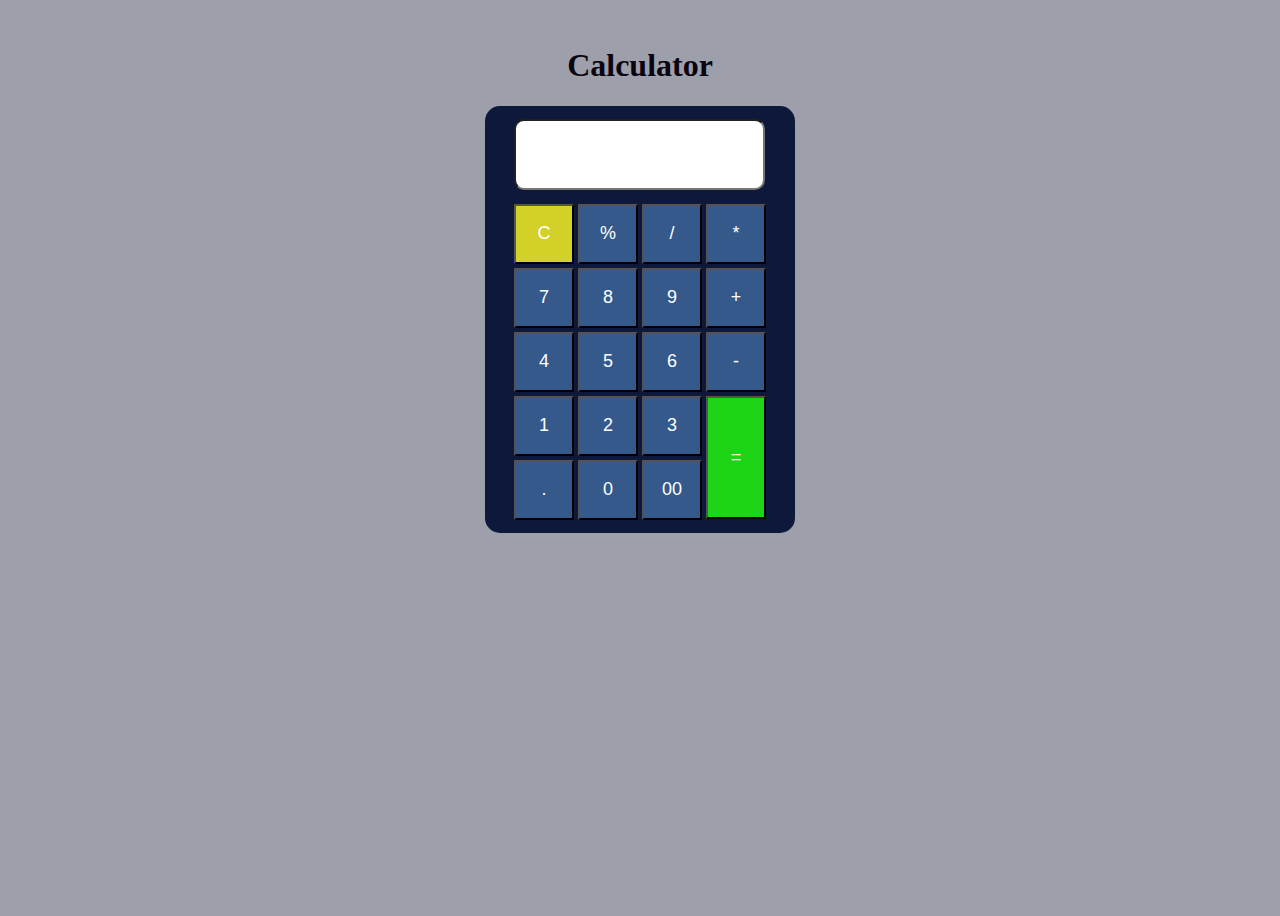
<file: Level-2 Task 1/index.html>
<!DOCTYPE html>
<html lang="en">

<head>
    <meta charset="UTF-8">
    <meta http-equiv="X-UA-Compatible" content="IE=edge">
    <meta name="viewport" content="width=device-width, initial-scale=1.0">
    <title>Calculator</title>

    <!-- styling codes -->
    <style>
        body {
            background-color: rgb(157, 160, 170);
            min-height: 100vh;
        }

        td {
            
            justify-content: center;
            align-items: center;
        }

        .btn {
            height: 60px;
            width: 60px;
        }

        input {
            
            font-size: large;
            margin: auto;
            align-self: center;
            text-align: center;
            color: white;
            background-color: rgb(52, 89, 138);
        }

        input:hover {
            background-color: rgb(206, 108, 124);
        }

        input:active {
            background-color: rgb(206, 108, 124);
        }

        #text {
           
            width: 243px;
            height: 65px;
            text-align: right;
            background-color: white;
            color: black;

            font-size: 35px;
            border-radius: 10px;
            margin-bottom: 10px;
        }

        #equal {
            height: 123px;
            background-color: rgb(29, 212, 22);
        }

        #clr {
            background-color: rgb(211, 208, 40);
        }

        .container {
            background-color: rgb(14, 24, 58);
            padding: 10px 0px;
            width: 310px;
            border-radius: 15px;
        }
    </style>

    <!-- JS code -->
    <script>
        function dis(x) {
            document.getElementById('text').value += x;
        }
        function solve() {
            var p = document.getElementById('text').value;
            var q = eval(p);
            document.getElementById('text').value = q;
        }
        function clr() {
            document.getElementById('text').value = "";
        }
    </script>

</head>

<body>
    <center>
        <br>
        <h1 style="color: rgb(11, 4, 15);"> Calculator</h1>
        <div class="container">
            <table>
                <tr>
                    <td colspan="4"><input type="text" name="" value="" id='text'></td>
                </tr>
                <tr>
                    <td><input type="button" value="C" onclick="clr()" class="btn" id="clr" /> </td>
                    <td><input type="button" value="%" onclick="dis('%')" class="btn" /> </td>
                    <td><input type="button" value="/" onclick="dis('/')" class="btn" /> </td>

                    <td><input type="button" value="*" onclick="dis('*')" class="btn" /> </td>
                </tr>
                <tr>
                    <td><input type="button" value="7" onclick="dis('7')" class="btn" /> </td>
                    <td><input type="button" value="8" onclick="dis('8')" class="btn" /> </td>
                    <td><input type="button" value="9" onclick="dis('9')" class="btn" /> </td>
                    <td><input type="button" value="+" onclick="dis('+')" class="btn" /> </td>
                </tr>
                <tr>
                    <td><input type="button" value="4" onclick="dis('4')" class="btn" /> </td>
                    <td><input type="button" value="5" onclick="dis('5')" class="btn" /> </td>
                    <td><input type="button" value="6" onclick="dis('6')" class="btn" /> </td>
                    <td><input type="button" value="-" onclick="dis('-')" class="btn" /> </td>
                </tr>
                <tr>
                    <td><input type="button" value="1" onclick="dis('1')" class="btn" /> </td>
                    <td><input type="button" value="2" onclick="dis('2')" class="btn" /> </td>
                    <td><input type="button" value="3" onclick="dis('3')" class="btn" /> </td>
                    <td rowspan="2"><input type="button" value="=" onclick="solve()" class="btn" id="equal" /> </td>
                </tr>
                <tr>
                    <td><input type="button" value="." onclick="dis('.')" class="btn" /> </td>
                    <td><input type="button" value="0" onclick="dis('0')" class="btn" /> </td>
                    <td><input type="button" value="00" onclick="dis('00')" class="btn" /> </td>
                </tr>
            </table>
        </div>
    </center>
</body>

</html>
</file>
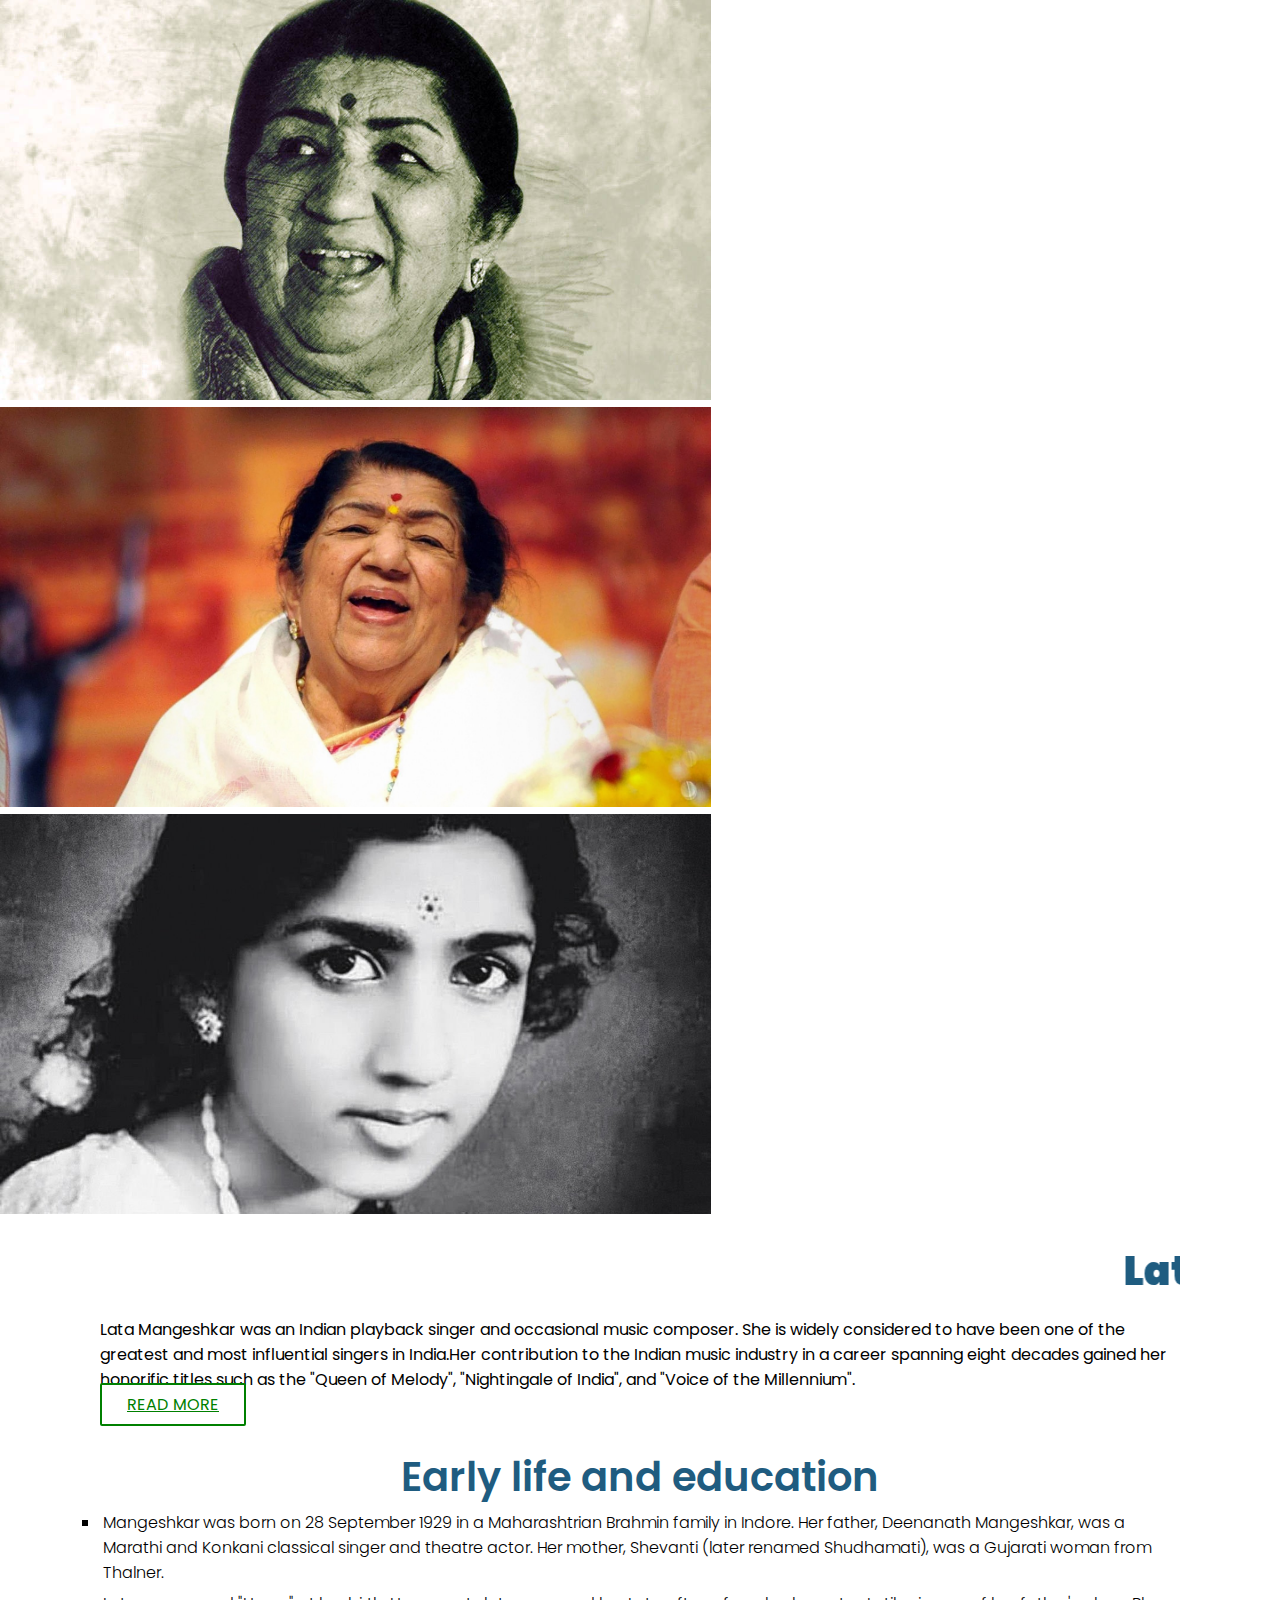
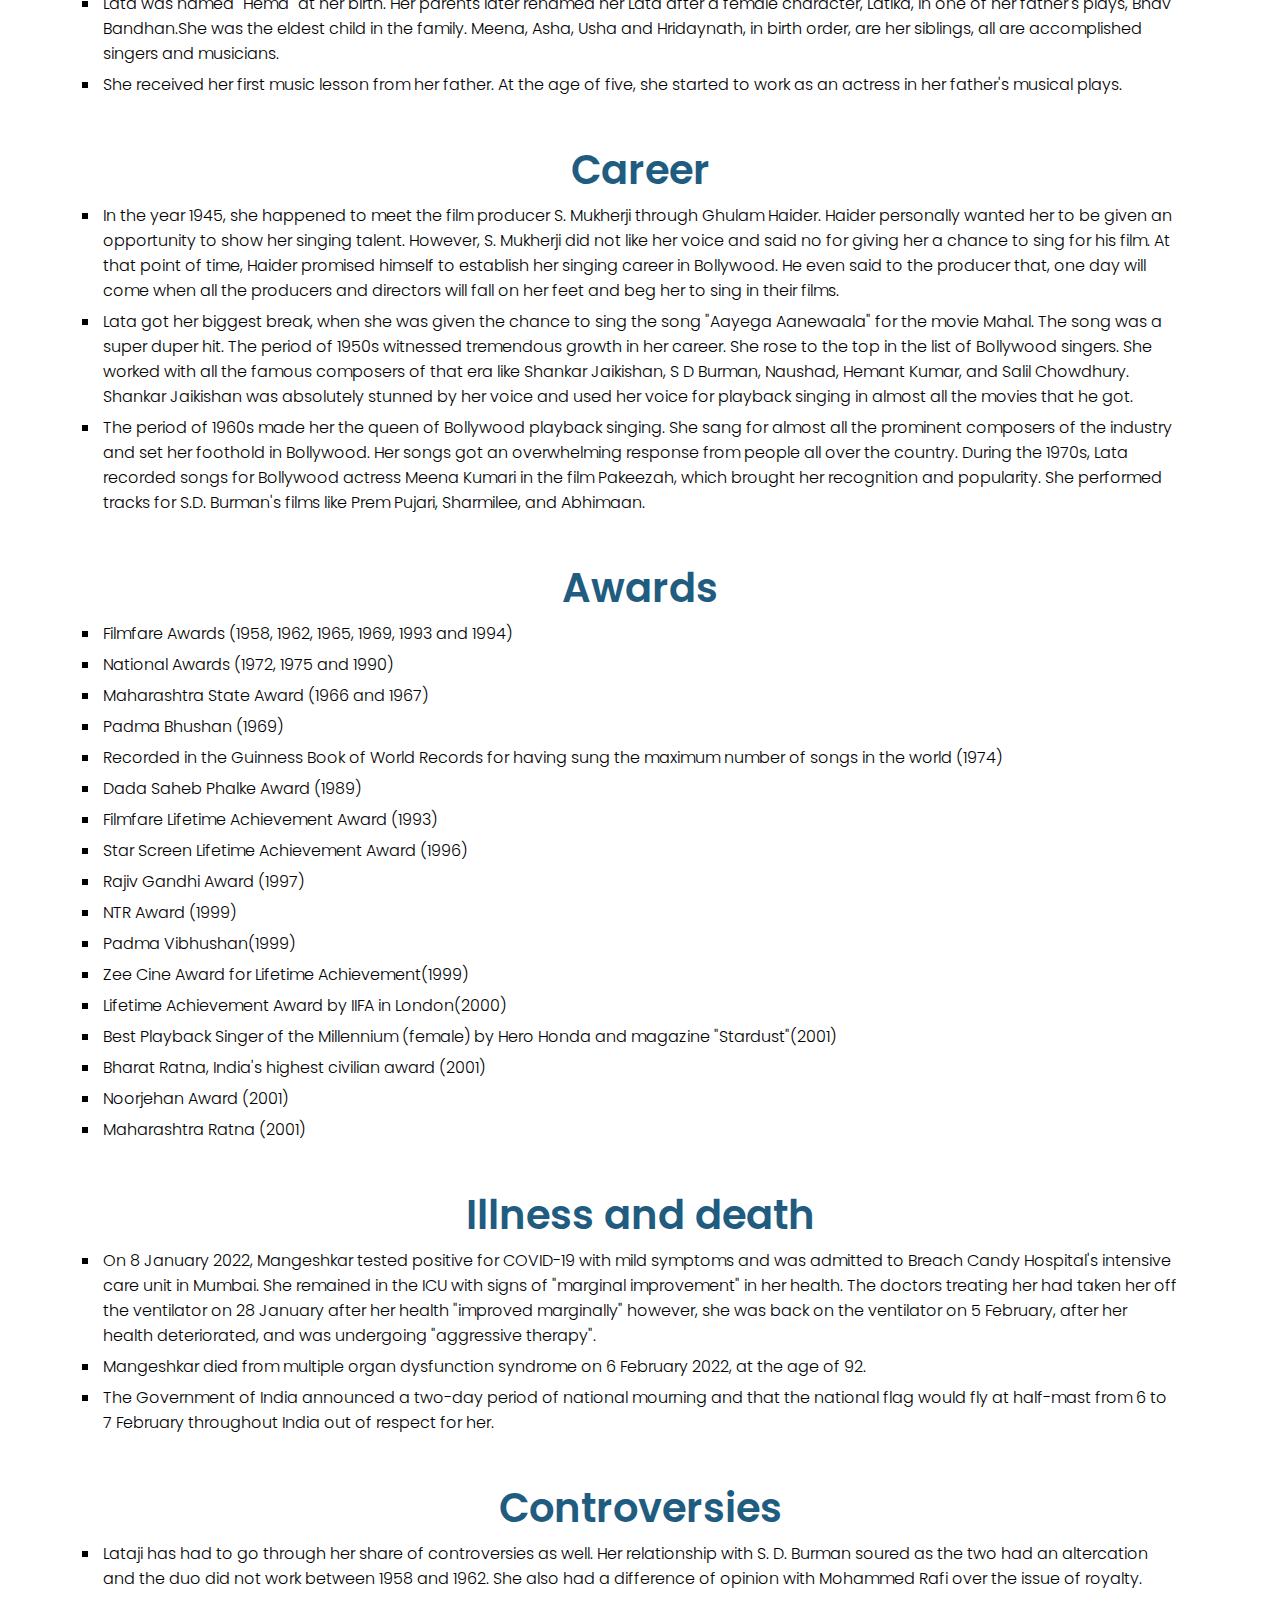
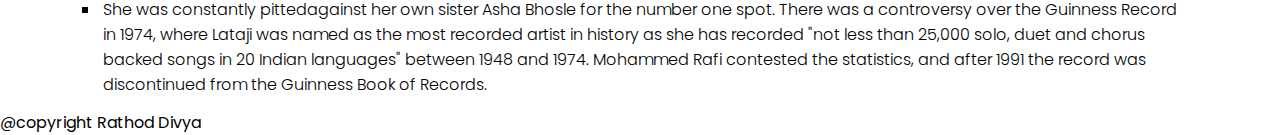
<file: Level-2 Task 2/index.html>
<!doctype html>
<html lang="en">

<head>
    <meta charset="utf-8">
    <meta name="viewport" content="width=device-width, initial-scale=1">
    <title>Lata Mangeshkar</title>
    <link rel="stylesheet" href="style.css">
    <link href=" https://cdn.jsdelivr.net/npm/bootstrap@5.2.0-beta1/dist/css/bootstrap.min.css">
    <script src="https://cdn.jsdelivr.net/npm/bootstrap@5.2.0-beta1/dist/js/bootstrap.bundle.min.js"></script>
    <script src="https://cdn.jsdelivr.net/npm/@popperjs/core@2.11.5/dist/umd/popper.min.js"
        integrity="sha384-Xe+8cL9oJa6tN/veChSP7q+mnSPaj5Bcu9mPX5F5xIGE0DVittaqT5lorf0EI7Vk"
        crossorigin="anonymous"></script>
    <script src="https://cdn.jsdelivr.net/npm/bootstrap@5.2.0-beta1/dist/js/bootstrap.min.js"
        integrity="sha384-kjU+l4N0Yf4ZOJErLsIcvOU2qSb74wXpOhqTvwVx3OElZRweTnQ6d31fXEoRD1Jy"
        crossorigin="anonymous"></script>
    <link href="https://cdn.jsdelivr.net/npm/bootstrap@5.2.0-beta1/dist/css/bootstrap.min.css" rel="stylesheet"
        integrity="sha384-0evHe/X+R7YkIZDRvuzKMRqM+OrBnVFBL6DOitfPri4tjfHxaWutUpFmBp4vmVor" crossorigin="anonymous">
</head>

<body>

    <div id="carouselExampleSlidesOnly" class="carousel slide" data-bs-ride="carousel">
        <div class="carousel-inner">
            <div class="carousel-item active">
                <img src="lata2.jpg" class="d-block w-100" alt="..." height="400px">
            </div>
            <div class="carousel-item">
                <img src="lata1.jpg" class="d-block w-100" alt="..." height="400px">
            </div>
            <div class="carousel-item">
                <img src="lata3.jpg" class="d-block w-100" alt="..." height="400px">
            </div>
        </div>
    </div>

    <section id="heading">
        <p class="title text-center">
            <marquee direction="left">
                <strong>Lata Mangeshkar : Nightingale of India </strong>
            </marquee>
        </p>
        <p> Lata Mangeshkar was an Indian playback singer and occasional music composer. She is widely
            considered to have been one of the greatest and most influential singers in India.Her
            contribution to the Indian music industry in a career spanning eight decades gained her honorific
            titles such as the "Queen of Melody", "Nightingale of India", and "Voice of the Millennium".</p>
        <div class="text-center">
            <a href="#more" class="btn btn-success">READ MORE</a>
    </section>

    <section id="life">
        <div id="more">
            <h3 class="title text-center font-weight-bold">Early life and education</h3>
            <ul>
                <li> Mangeshkar was born on 28 September 1929 in a Maharashtrian Brahmin family in Indore. Her father,
                    Deenanath Mangeshkar, was a
                    Marathi and Konkani classical singer and theatre actor. Her mother, Shevanti (later renamed
                    Shudhamati),
                    was a Gujarati woman from Thalner.</li>

                <li>Lata was named "Hema" at her birth. Her parents later renamed her Lata after a female character,
                    Latika,
                    in one of her father's plays, Bhav Bandhan.She was the eldest child in the family. Meena, Asha, Usha
                    and Hridaynath, in birth order, are her
                    siblings, all are accomplished singers and musicians.</li>

                <li> She received her first music lesson from her father. At the age of five, she started to work as an
                    actress in her father's musical plays.</li>
            </ul>
        </div>
    </section>

    <section id="life">
        <div id="more">
            <h3 class="title text-center font-weight-bold">Career</h3>
            <ul>
                <li> In the year 1945, she happened to meet the film producer S. Mukherji through Ghulam Haider. Haider
                    personally wanted her to be given an opportunity to show her singing talent. However, S. Mukherji
                    did not like her voice and said no for giving her a chance to sing for his film. At that point of
                    time, Haider promised himself to establish her singing career in Bollywood. He even said to the
                    producer that, one day will come when all the producers and directors will fall on her feet and beg
                    her to sing in their films. </li>

                <li>Lata got her biggest break, when she was given the chance to sing the song "Aayega Aanewaala" for
                    the movie Mahal. The song was a super duper hit. The period of 1950s witnessed tremendous growth in
                    her career. She rose to the top in the list of Bollywood singers. She worked with all the famous
                    composers of that era like Shankar Jaikishan, S D Burman, Naushad, Hemant Kumar, and Salil
                    Chowdhury. Shankar Jaikishan was absolutely stunned by her voice and used her voice for playback
                    singing in almost all the movies that he got. </li>

                <li> The period of 1960s made her the queen of Bollywood playback singing. She sang for almost all the
                    prominent composers of the industry and set her foothold in Bollywood. Her songs got an overwhelming
                    response from people all over the country. During the 1970s, Lata recorded songs for Bollywood
                    actress Meena Kumari in the film Pakeezah, which brought her recognition and popularity. She
                    performed tracks for S.D. Burman's films like Prem Pujari, Sharmilee, and Abhimaan.</li>
            </ul>
        </div>
    </section>

    <section id="life">
        <div>
            <h3 class="title text-center font-weight-bold">Awards</h3>
            <ul class="list-group list-group-flush">
                <li class="list-group-item">Filmfare Awards (1958, 1962, 1965, 1969, 1993 and 1994)</li>
                <li class="list-group-item">National Awards (1972, 1975 and 1990)</li>
                <li class="list-group-item">Maharashtra State Award (1966 and 1967)</li>
                <li class="list-group-item"> Padma Bhushan (1969) </li>
                <li class="list-group-item">Recorded in the Guinness Book of World Records for having sung the maximum number of songs in the world (1974)</li>
                <li class="list-group-item"> Dada Saheb Phalke Award (1989) </li>
                <li class="list-group-item"> Filmfare Lifetime Achievement Award (1993) </li>
                <li class="list-group-item">  Star Screen Lifetime Achievement Award (1996) </li>
                <li class="list-group-item"> Rajiv Gandhi Award  (1997) </li>
                <li class="list-group-item"> NTR Award (1999) </li>
                <li class="list-group-item">  Padma Vibhushan(1999) </li>
                <li class="list-group-item">  Zee Cine Award for Lifetime Achievement(1999) </li>
                <li class="list-group-item">  Lifetime Achievement Award by IIFA in London(2000) </li>
                <li class="list-group-item">  Best Playback Singer of the Millennium (female) by Hero Honda and magazine "Stardust"(2001) </li>
                <li class="list-group-item">  Bharat Ratna, India's highest civilian award (2001) </li>
                <li class="list-group-item">  Noorjehan Award (2001) </li>
                <li class="list-group-item">  Maharashtra Ratna (2001) </li>
              </ul>
        </div>
    </section>

    <section id="life">
        <div>
            <h3 class="title text-center font-weight-bold">Illness and death</h3>
            <ul>
                <li>On 8 January 2022, Mangeshkar tested positive for COVID-19 with mild symptoms and was admitted to
                    Breach Candy Hospital's intensive care unit in Mumbai. She remained in the ICU with signs of
                    "marginal improvement" in her health. The doctors treating her had taken her off the ventilator on
                    28 January after her health "improved marginally" however, she was back on the ventilator on 5
                    February, after her health deteriorated, and was undergoing "aggressive therapy".</li>
                <li>Mangeshkar died from multiple organ dysfunction syndrome on 6 February 2022, at the age of 92.</li>
                <li>The Government of India announced a two-day period of national mourning and that the national flag
                    would fly at half-mast from 6 to 7 February throughout India out of respect for her.</li>
            </ul>
        </div>
    </section>

    <section id="life">
        <div>
            <h3 class="title text-center font-weight-bold">Controversies</h3>
            <ul>
                <li>Lataji has had to go through her share of controversies as well. Her relationship with S. D. Burman
                    soured as the two had an altercation and the duo did not work between 1958 and 1962. She also had a
                    difference of opinion with Mohammed Rafi over the issue of royalty. </li>
                <li>She was constantly pittedagainst her own sister Asha Bhosle for the number one spot. There was a
                    controversy over the
                    Guinness Record in 1974, where Lataji was named as the most recorded artist in history as she has
                    recorded "not less than 25,000 solo, duet and chorus backed songs in 20 Indian languages" between
                    1948 and 1974. Mohammed Rafi contested the statistics, and after 1991 the record was discontinued
                    from the Guinness Book of Records.</li>
            </ul>
        </div>
    </section>

    <footer>
        <p class="text-center font-weight-bold">@copyright Rathod Divya</p>
    </footer>
</body>

</html>
</file>
<file: Level-2 Task 2/style.css>
@import url('https://fonts.googleapis.com/css2?family=Poppins&display=swap');

* {
    margin: 0;
    padding: 0;
}

body {
    font-family: 'Poppins', sans-serif !important;
}


#heading {
    padding: 0px 100px;
}

.title {
    color: rgb(31, 92, 128);
    font-size: 40px;
    font-weight: 600;
    margin-top: 20px;
    text-align: center;
}

#life {
    padding: 10px 100px;
    
}

.btn-success {
    box-shadow: none !important;
    padding: 8px 25px;
    border-radius: 2px !important;
    border: 2px solid green !important;
    color: green !important;
    background: none !important;
}

.btn-success:hover {
    background:rgb(63, 63, 100)!important;
    color: #fff !important;
    border: 2px solid #fff !important;
}

ul {
    list-style-type: square;
    font-weight: lighter;
} 

ul li {
    padding: 3px;
    font-weight: 300;
    color: black;
}
</file>
